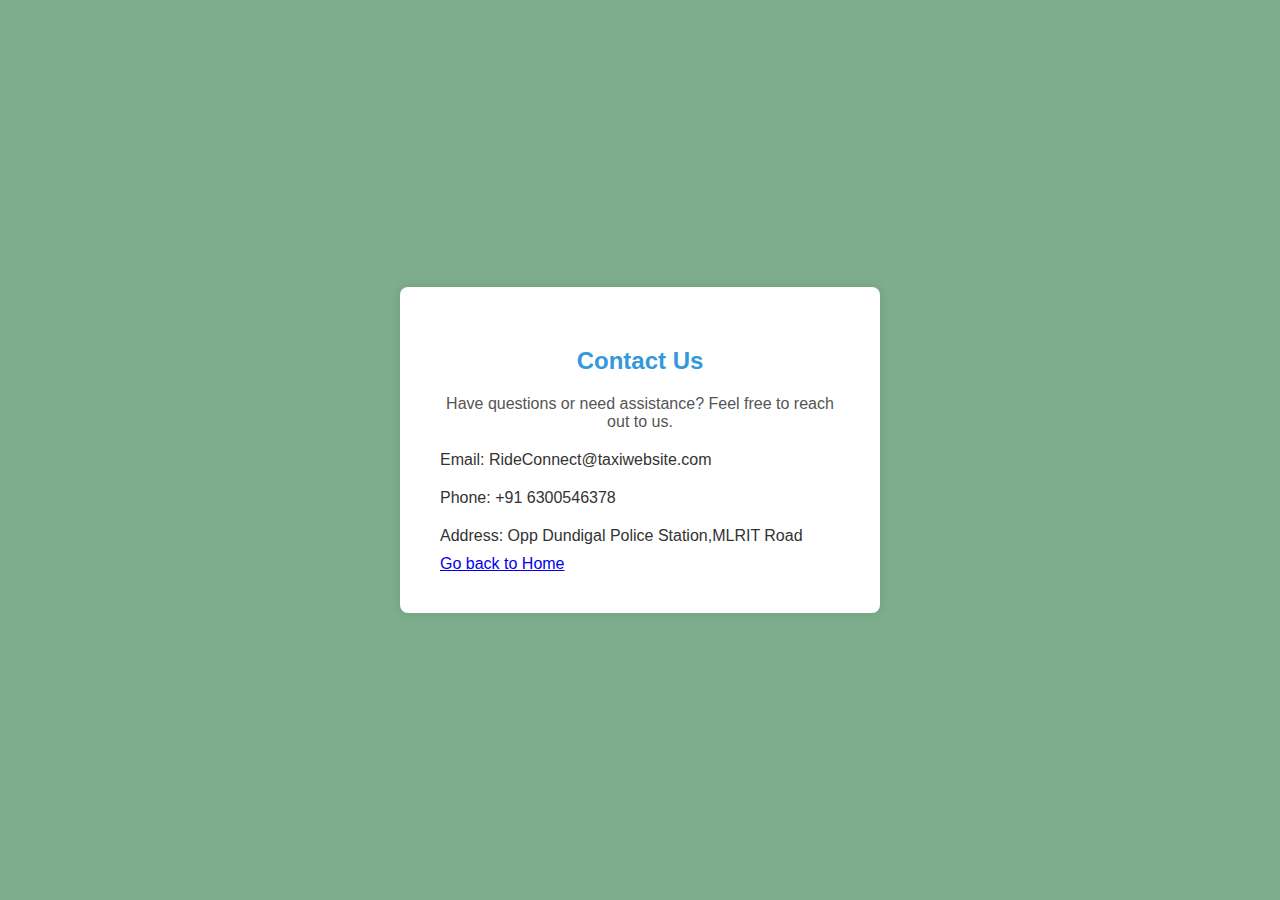
<file: contact.html>
<!DOCTYPE html>
<html lang="en">
<head>
    <meta charset="UTF-8">
    <meta name="viewport" content="width=device-width, initial-scale=1.0">
    <title>Contact Us</title>
    <style>
        body {
            font-family: Arial, sans-serif;
            background-color: #f4f4f4;
            margin: 0;
            padding: 0;
            display: flex;
            align-items: center;
            justify-content: center;
            height: 100vh;
        }

        .contact-container {
            background-color: #fff;
            padding: 40px;
            border-radius: 8px;
            box-shadow: 0 0 10px rgba(0, 0, 0, 0.1);
            max-width: 400px;
            width: 100%;
            text-align: center;
        }

        h2 {
            color: #3498db;
        }

        p {
            margin-top: 20px;
            color: #555;
        }

        .contact-details {
            text-align: left;
            margin-top: 20px;
        }

        .contact-details p {
            margin-bottom: 10px;
            color: #333;
        }
    </style>
    <style>
        body {
            background-color: #7dad8d; 
            margin: 0; 
            padding: 0; 
        }
    </style>
</head>
<body>
    <div class="contact-container">
        <h2>Contact Us</h2>
        <p>Have questions or need assistance? Feel free to reach out to us.</p>
        
        <div class="contact-details">
            <p>Email: RideConnect@taxiwebsite.com</p>
            <p>Phone: +91 6300546378</p>
            <p>Address: Opp Dundigal Police Station,MLRIT Road</p>

            <a href="index.html" class="Home">Go back to Home</a>
        </div>
    </div>
</body>
</html>
</file>
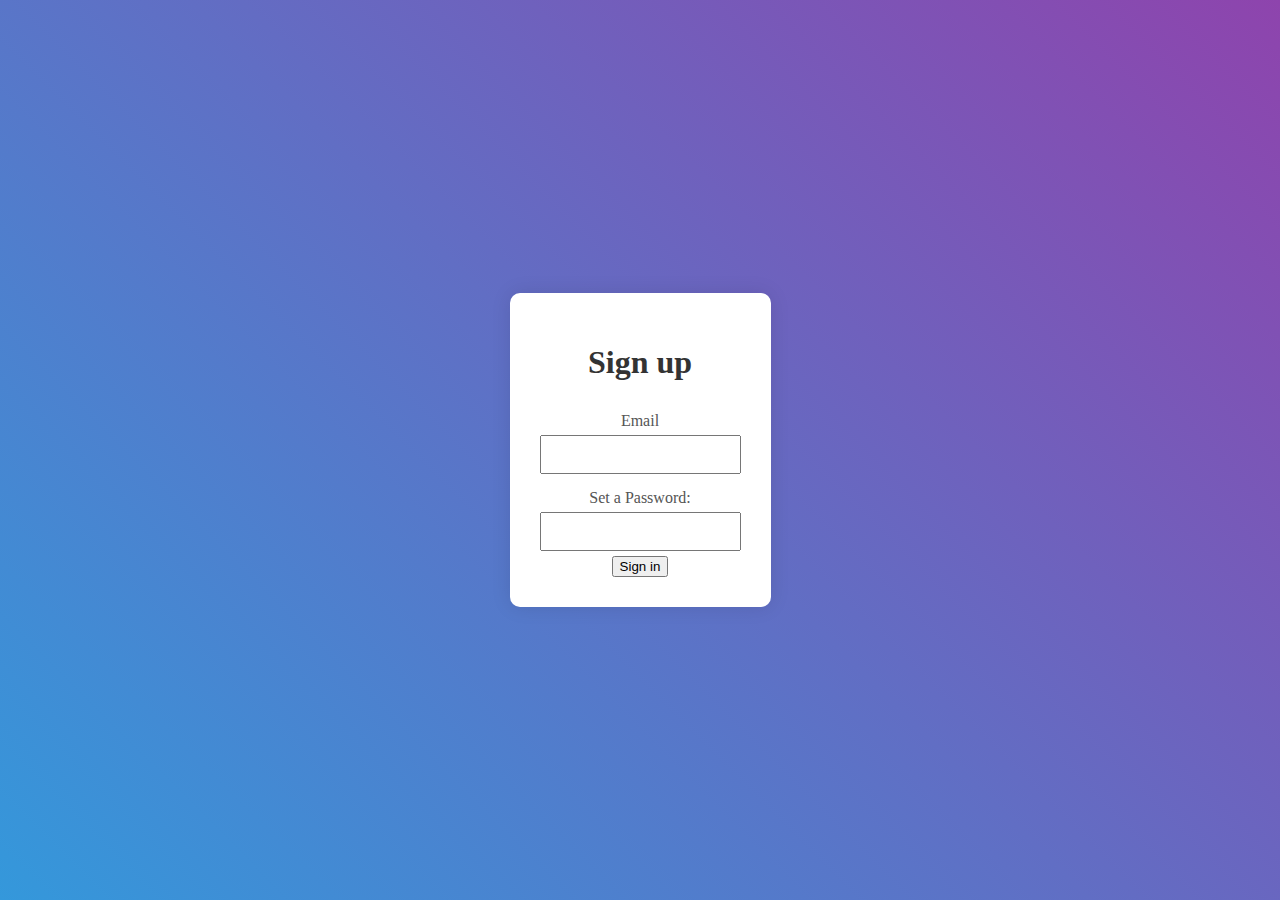
<file: create.html>
<!DOCTYPE html>
<html lang="en">
<head>
    <meta charset="UTF-8">
    <meta name="viewport" content="width=device-width, initial-scale=1.0">
    <link rel="stylesheet" href="stylee.css">
    <title>Sign up Page</title>
</head>
<body>
    <div class="container">
        <h1>Sign up</h1>
        <form id="loginForm">
            <label for="email">Email</label>
            <input type="text" id="Email" required>

            <label for="password">Set a Password:</label>
            <input type="password" id="password" required>

            

            <button type="submit">Sign in</button>
        </form>
    </div>
    <script>
        document.addEventListener('DOMContentLoaded', function () {
    const loginForm = document.getElementById('loginForm');

    loginForm.addEventListener('submit', function (event) {
        event.preventDefault();

        // Your login validation logic here

        // For demonstration purposes, just alert success
        alert('Account created!!');
    });
});
    </script>
</body>
</html>
</file>
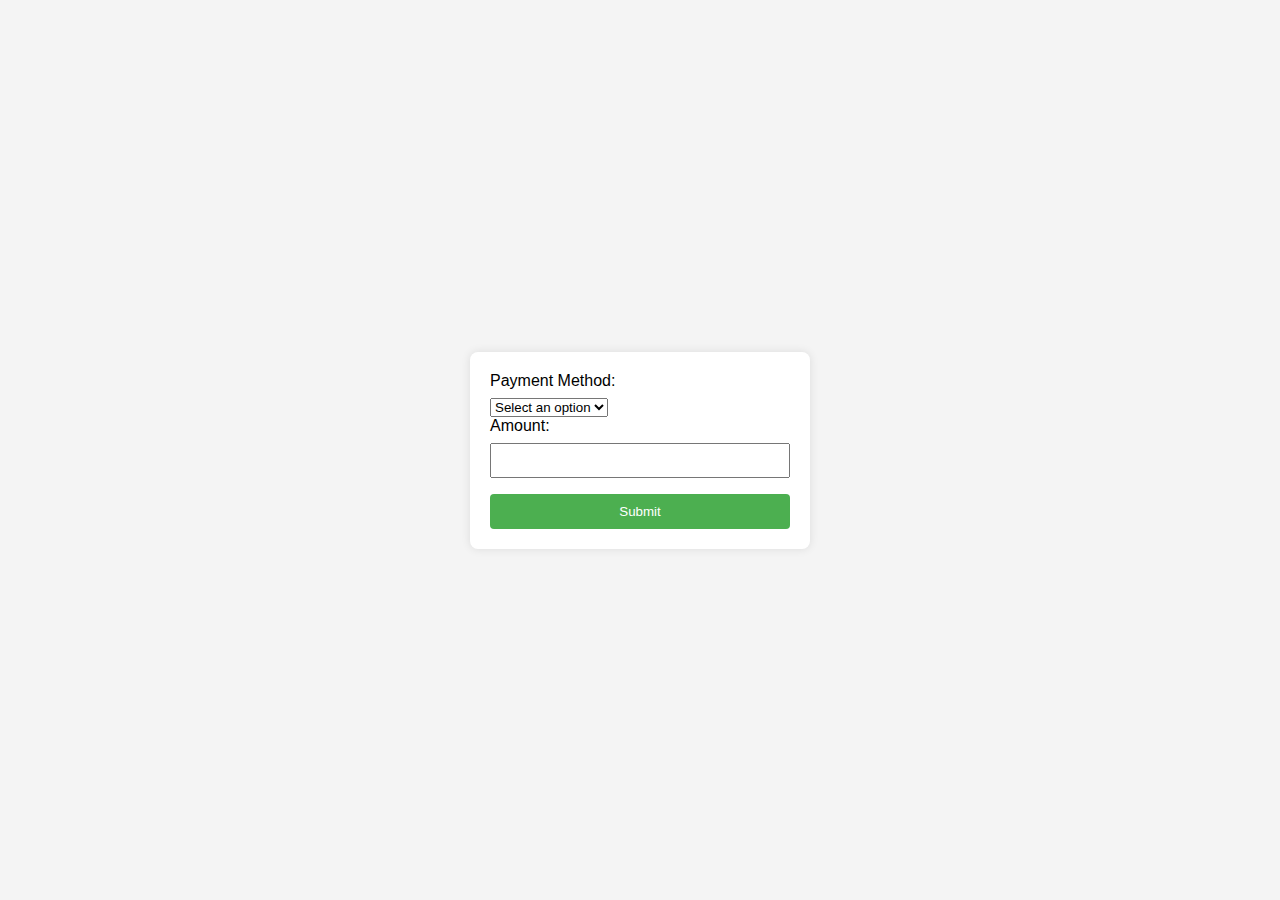
<file: creditcard.html>
<!DOCTYPE html>
<html lang="en">
<head>
    <meta charset="UTF-8">
    <meta name="viewport" content="width=device-width, initial-scale=1.0">
    <title>Cab Booking Payment</title>
    <style>
        body {
            font-family: Arial, sans-serif;
            background-color: #f4f4f4;
            margin: 0;
            padding: 0;
            display: flex;
            align-items: center;
            justify-content: center;
            height: 100vh;
        }

        #payment-form {
            background-color: #fff;
            padding: 20px;
            border-radius: 8px;
            box-shadow: 0 0 10px rgba(0, 0, 0, 0.1);
            width: 300px;
        }

        label {
            display: block;
            margin-bottom: 8px;
        }

        input {
            width: 100%;
            padding: 8px;
            margin-bottom: 16px;
            box-sizing: border-box;
        }

        button {
            background-color: #4caf50;
            color: #fff;
            padding: 10px;
            border: none;
            border-radius: 4px;
            cursor: pointer;
            width: 100%;
        }
    </style>
</head>
<body>

<div id="payment-form">
    <label for="payment-method">Payment Method:</label>
    <select id="payment-method" onchange="toggleCardFields()">
        <option selected disabled>Select an option</option>

        <option value="cash">Pay via Cash</option>

        <option value="card">Card</option>


    </select>
<div>
    <label for="amount">Amount:</label>
        <input type="text" id="amount" required>
</div>

    <div id="card-fields" style="display: none;">
        <label for="card-number">Card Number:</label>
        <input type="text" id="card-number" required>

        <label for="expiry">Expiry Date:</label>
        <input type="text" id="expiry" placeholder="MM/YYYY" required>

        <label for="cvv">CVV:</label>
        <input type="text" id="cvv" required>

    </div>

    <button onclick="submitPayment()">Submit</button>
</div>

<script>
    function toggleCardFields() {
        const paymentMethod = document.getElementById("payment-method").value;
        const cardFields = document.getElementById("card-fields");

        if (paymentMethod === "card") {
            cardFields.style.display = "block";
        } else {
            cardFields.style.display = "none";
        }
    }

    function submitPayment() {
        const paymentMethod = document.getElementById("payment-method").value;

        if (paymentMethod === "card") {
            const cardNumber = document.getElementById("card-number").value;
            const expiry = document.getElementById("expiry").value;
            const cvv = document.getElementById("cvv").value;
            alert("Payment successfully done!!");

            window.location.href = 'thankyouforbooking.html';
        } else {
            alert("Cash payment on delivery");
            const amount = document.getElementById("amount").value;
            window.location.href = 'thankyouforbooking.html';
        }
    }
</script>

</body>
</html>
</file>
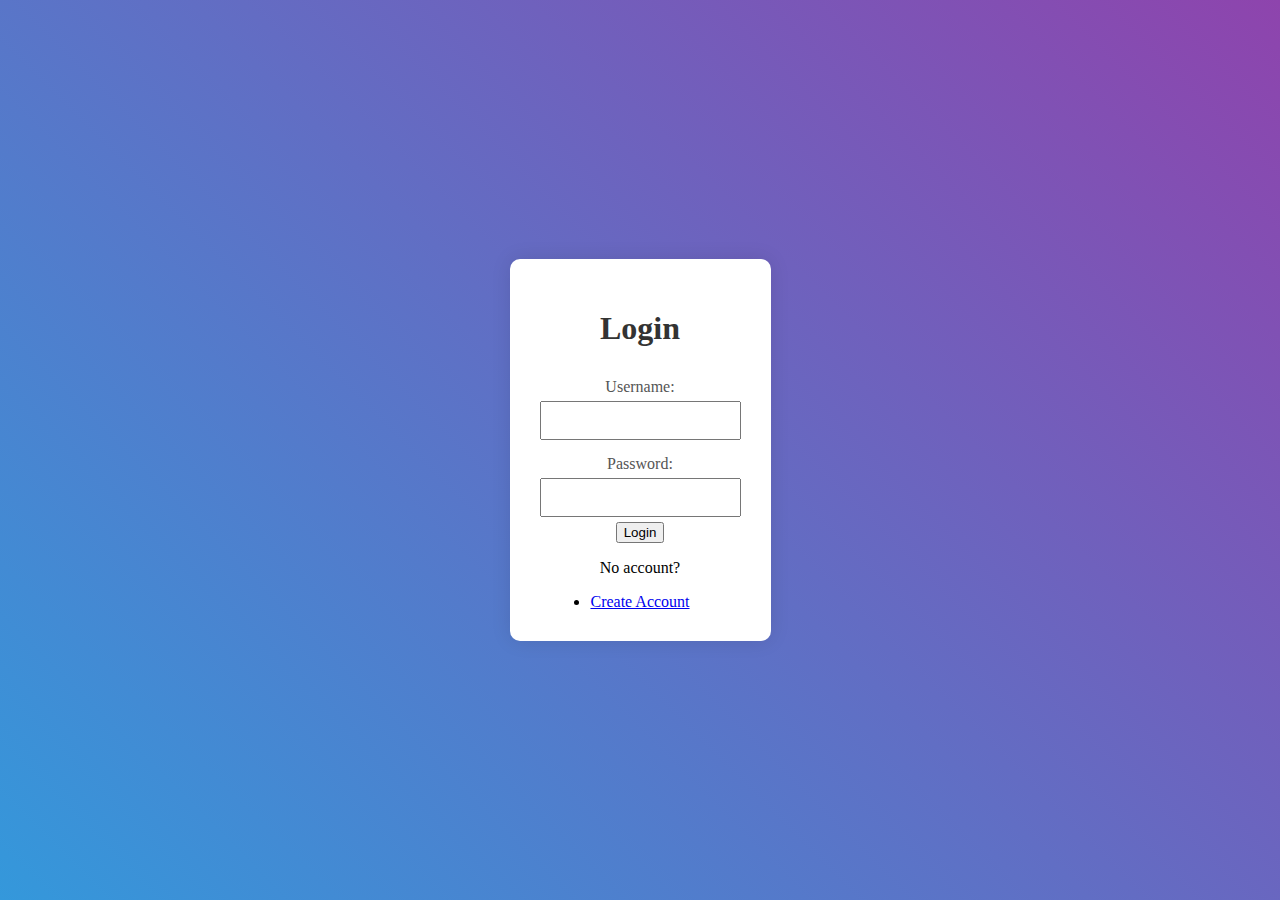
<file: login.html>
<!DOCTYPE html>
<html lang="en">
<head>
    <meta charset="UTF-8">
    <meta name="viewport" content="width=device-width, initial-scale=1.0">
    <link rel="stylesheet" href="stylee.css">
    <script defer src="scriptt.js"></script>
    <title>Login Page</title>
</head>
<body>
    <div class="container">
        <h1>Login</h1>
        <form id="loginForm">
            <label for="username">Username:</label>
            <input type="text" id="username" required>

            <label for="password">Password:</label>
            <input type="password" id="password" required>

            <button type="submit">Login</button>

            <p>No account?</p><li><a href="create.html">Create Account</a></li>
       
    </div>
</body>
</html>
</file>
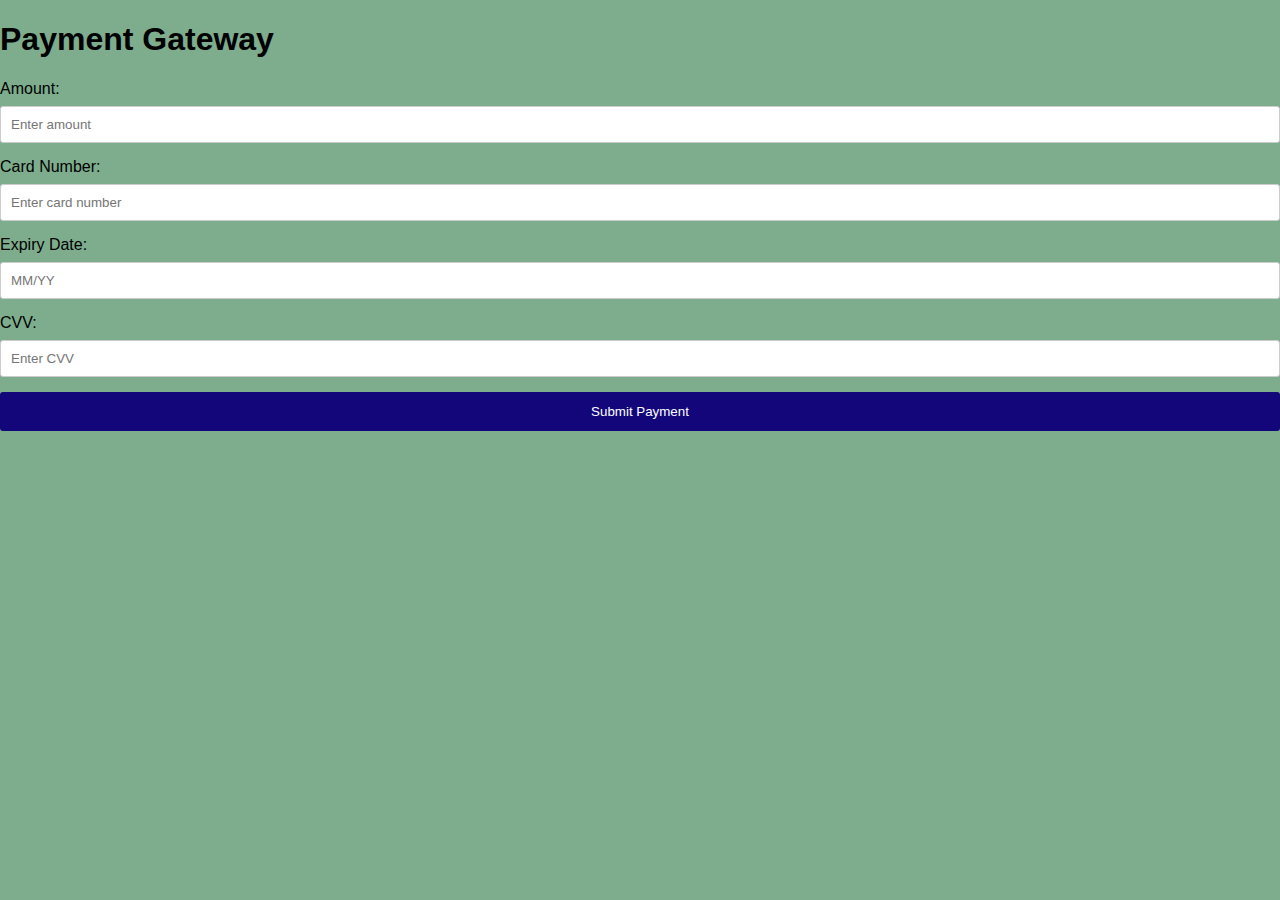
<file: payment.html>
<!DOCTYPE html>
<html lang="en">
<head>
    <meta charset="UTF-8">
    <meta name="viewport" content="width=device-width, initial-scale=1.0">
    <link rel="stylesheet" href="styles.css">
    <title>Payment Gateway</title>
    <style>
        body {
            background-color: #7dad8d; 
            margin: 0; 
            padding: 0; 
        }
    </style>
</head>
<body>
    <div class="container">
        <h1>Payment Gateway</h1>
        <form id="paymentForm">
            <label for="amount">Amount:</label>
            <input type="number" id="amount" placeholder="Enter amount" required>
            <label for="cardNumber">Card Number:</label>
            <input type="text" id="cardNumber" placeholder="Enter card number" required>
            <label for="expiryDate">Expiry Date:</label>
            <input type="text" id="expiryDate" placeholder="MM/YY" required>
            <label for="cvv">CVV:</label>
            <input type="text" id="cvv" placeholder="Enter CVV" required>
            <button type="button" onclick="processPayment()">Submit Payment</button>
        </form>
    </div>
    <script src="script.js"></script>
</body>
</html>
</file>
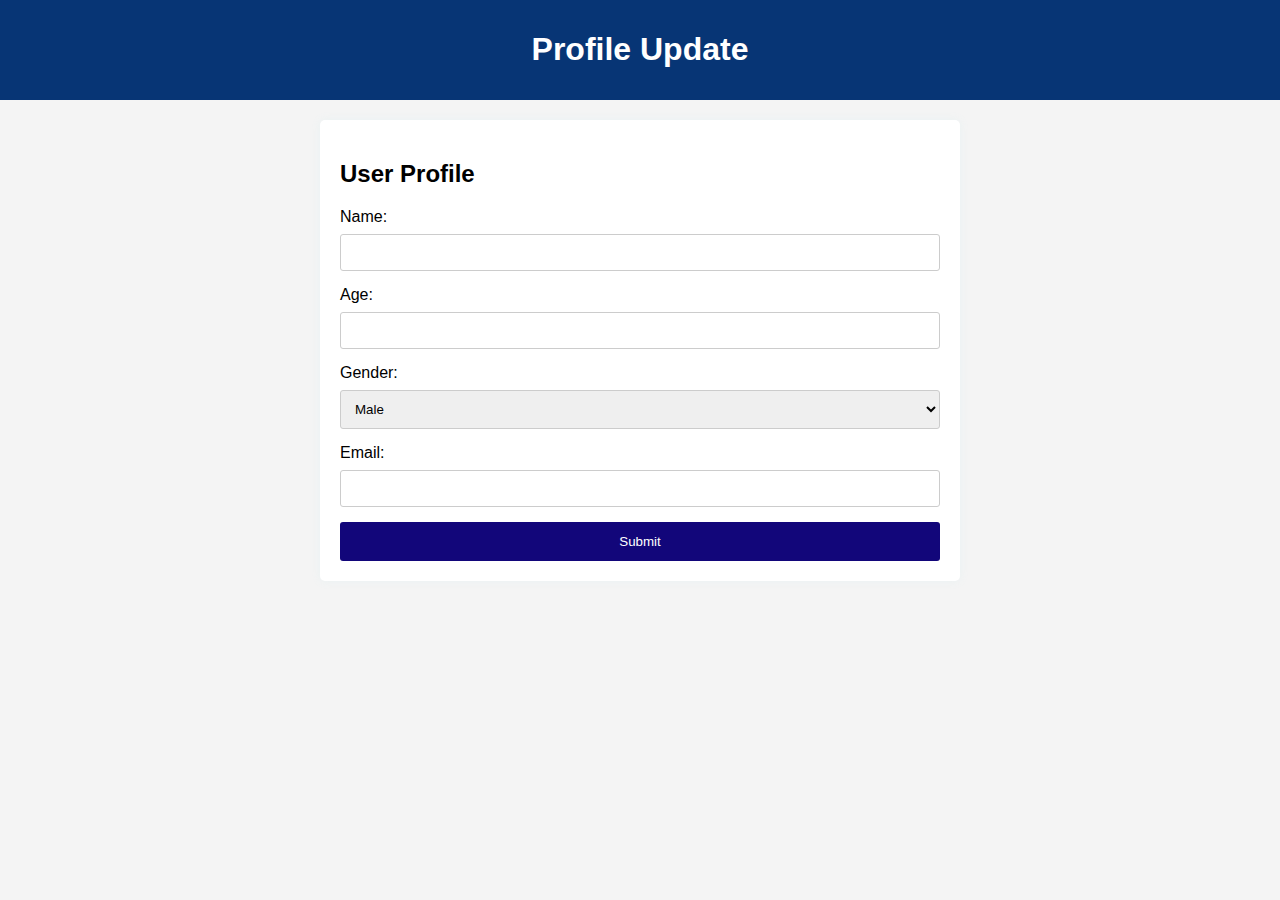
<file: profile.html>
<!DOCTYPE html>
<html lang="en">
<head>
    <meta charset="UTF-8">
    <meta name="viewport" content="width=device-width, initial-scale=1.0">
    <link rel="stylesheet" href="styles.css">
    <title>Booking - Profile</title>
</head>
<body>

    <header>
        <h1>Profile Update</h1>
    </header>

    <div class="profile-container">
        <h2>User Profile</h2>
        <form id="profileForm">
            <label for="name">Name:</label>
            <input type="text" id="name" name="name" required>

            <label for="age">Age:</label>
            <input type="number" id="age" name="age" required>

            <label for="gender">Gender:</label>
            <select id="gender" name="gender" required>
                <option value="male">Male</option>
                <option value="female">Female</option>
                <option value="other">Other</option>
            </select>

            <label for="email">Email:</label>
            <input type="email" id="email" name="email" required>

            <button type="button" onclick="submitProfile()">Submit</button>
        </form>
    </div>

    <script src="scripttt.js"></script>
</body>
</html>
</file>
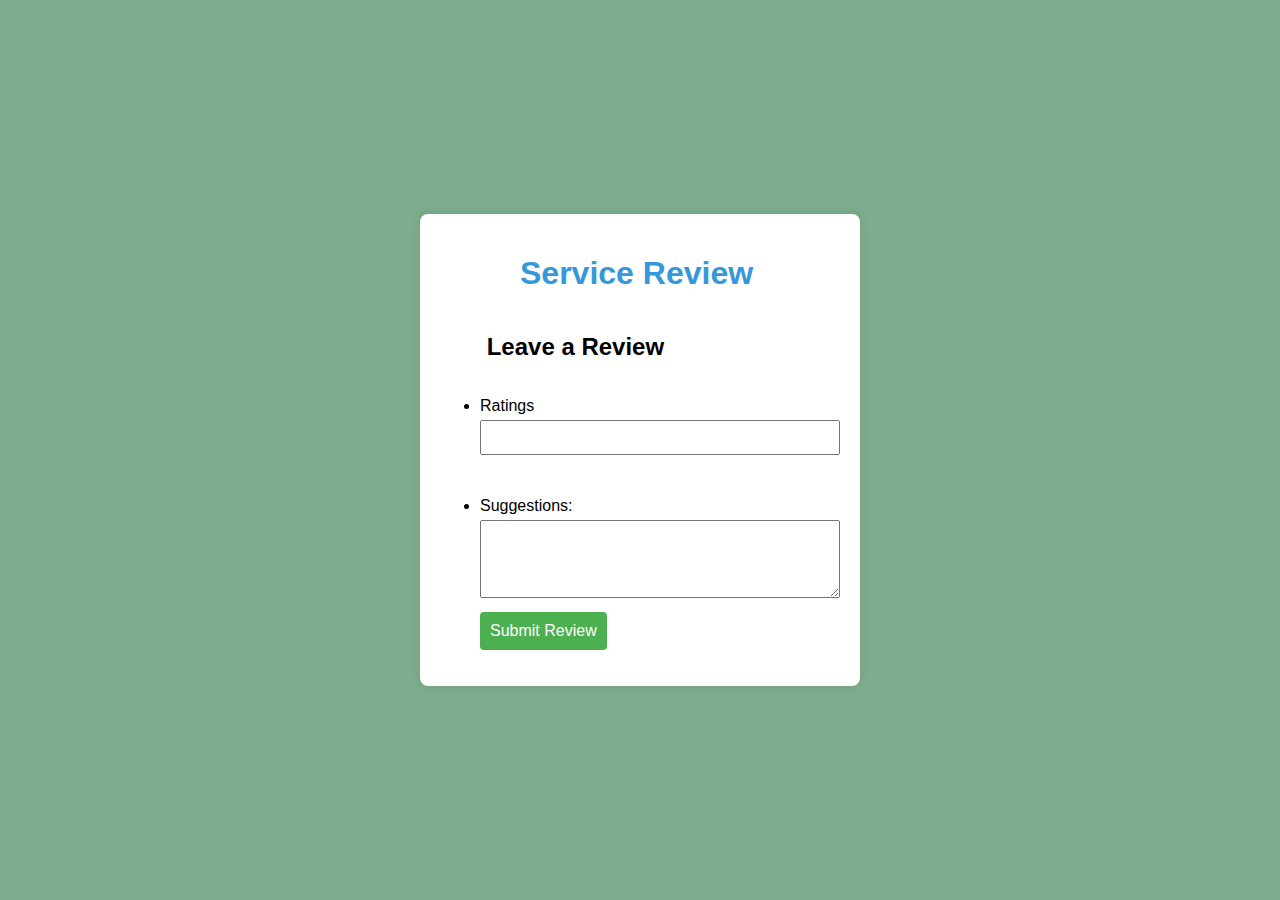
<file: review.html>
<!DOCTYPE html>
<html lang="en">
<head>
  <meta charset="UTF-8">
  <meta name="viewport" content="width=device-width, initial-scale=1.0">
  <link rel="stylesheet" href="styless.css">
  <title>Service Review</title>
  <style>
    h1{
        color: #3498db;
    }
    body {
        background-color: #7dad8d; 
        margin: 0; 
        padding: 0; 
    }
</style>
</head>
<body>
  <div class="container">
    <h1>&nbsp;&nbsp;&nbsp;&nbsp;&nbsp;&nbsp;&nbsp;&nbsp;&nbsp;Service Review</h1>
    <div id="reviews-container"></div>
    <div id="review-form">
      <h2>&nbsp;&nbsp;&nbsp;&nbsp;&nbsp;&nbsp;&nbsp;Leave a Review</h2>
      <ul>
        <li>
      <label for="rating">Ratings</label>
      <input type="number" id="rating" min="1" max="5" required>
        </li>
        </ul>

        <ul>
            <li>
                <label for="suggestions">Suggestions:</label>
                <textarea id="suggestions" rows="4"></textarea>
                <button onclick="submitReview()">Submit Review</button>
            </li>
        </ul>
    </div>
  </div>

  <script src="script.js"></script>
</body>
</html>
</file>
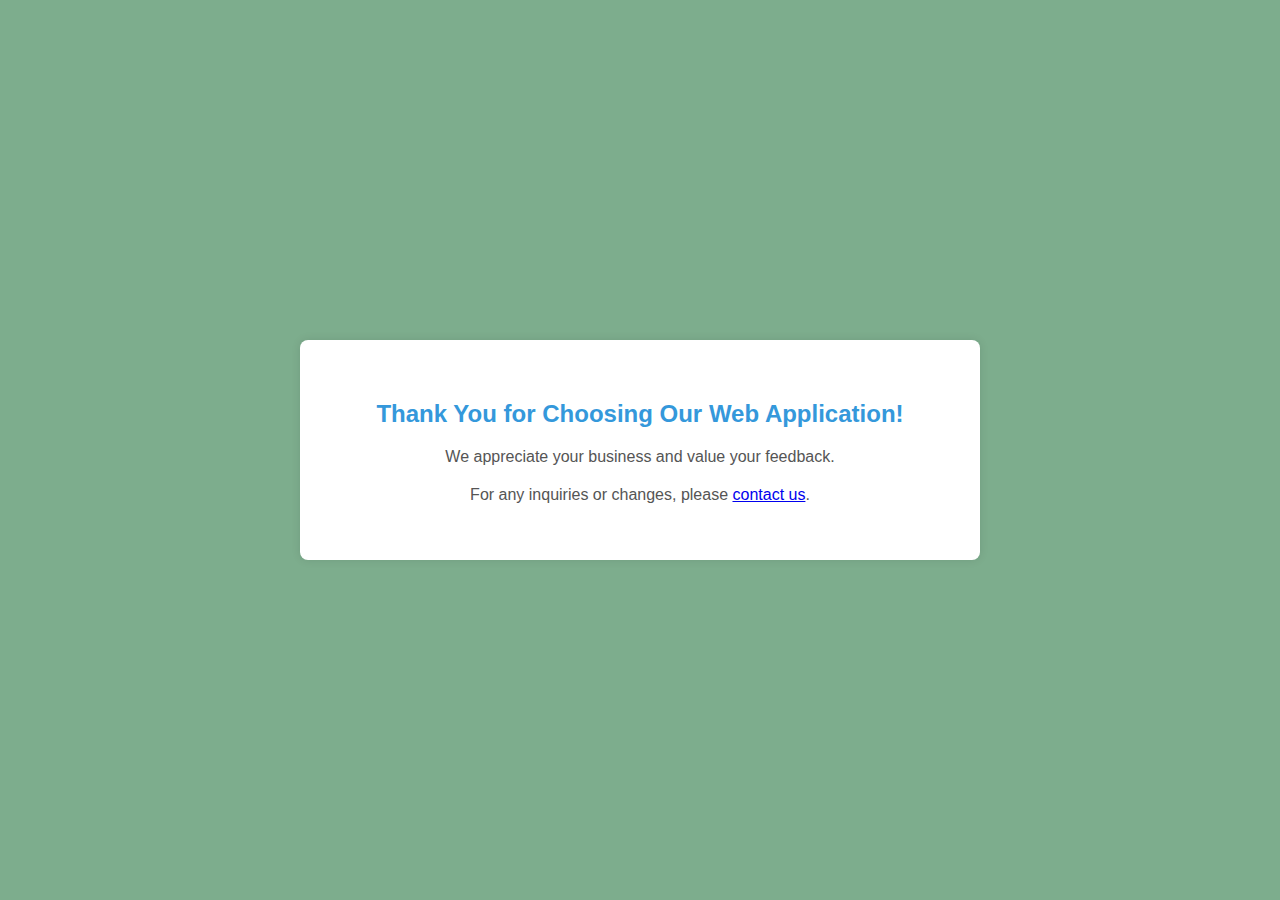
<file: thankyou.html>
<!DOCTYPE html>
<html lang="en">
<head>
    <meta charset="UTF-8">
    <meta name="viewport" content="width=device-width, initial-scale=1.0">
    <title>Thank You for Choosing Our Web Application</title>
    <style>
        body {
            font-family: Arial, sans-serif;
            background-color: #f4f4f4;
            margin: 0;
            padding: 0;
            display: flex;
            align-items: center;
            justify-content: center;
            height: 100vh;
        }

        .review-container {
            background-color: #fff;
            padding: 40px;
            border-radius: 8px;
            box-shadow: 0 0 10px rgba(0, 0, 0, 0.1);
            max-width: 600px;
            width: 100%;
            text-align: center;
        }

        h2 {
            color: #3498db;
        }

        p {
            margin-top: 20px;
            color: #555;
        }

        .review-link {
            color: #3498db;
            text-decoration: none;
            font-weight: bold;
        }

        .review-link:hover {
            text-decoration: underline;
        }
    </style>
    <style>
        body {
            background-color: #7dad8d; 
            margin: 0; 
            padding: 0; 
        }
    </style>
</head>
<body>
    <div class="review-container">
        <h2>Thank You for Choosing Our Web Application!</h2>
        <p>We appreciate your business and value your feedback.</p>
        <p>For any inquiries or changes, please <a href="contact.html">contact us</a>.</p>
    </div>
</body>
</html>
</file>
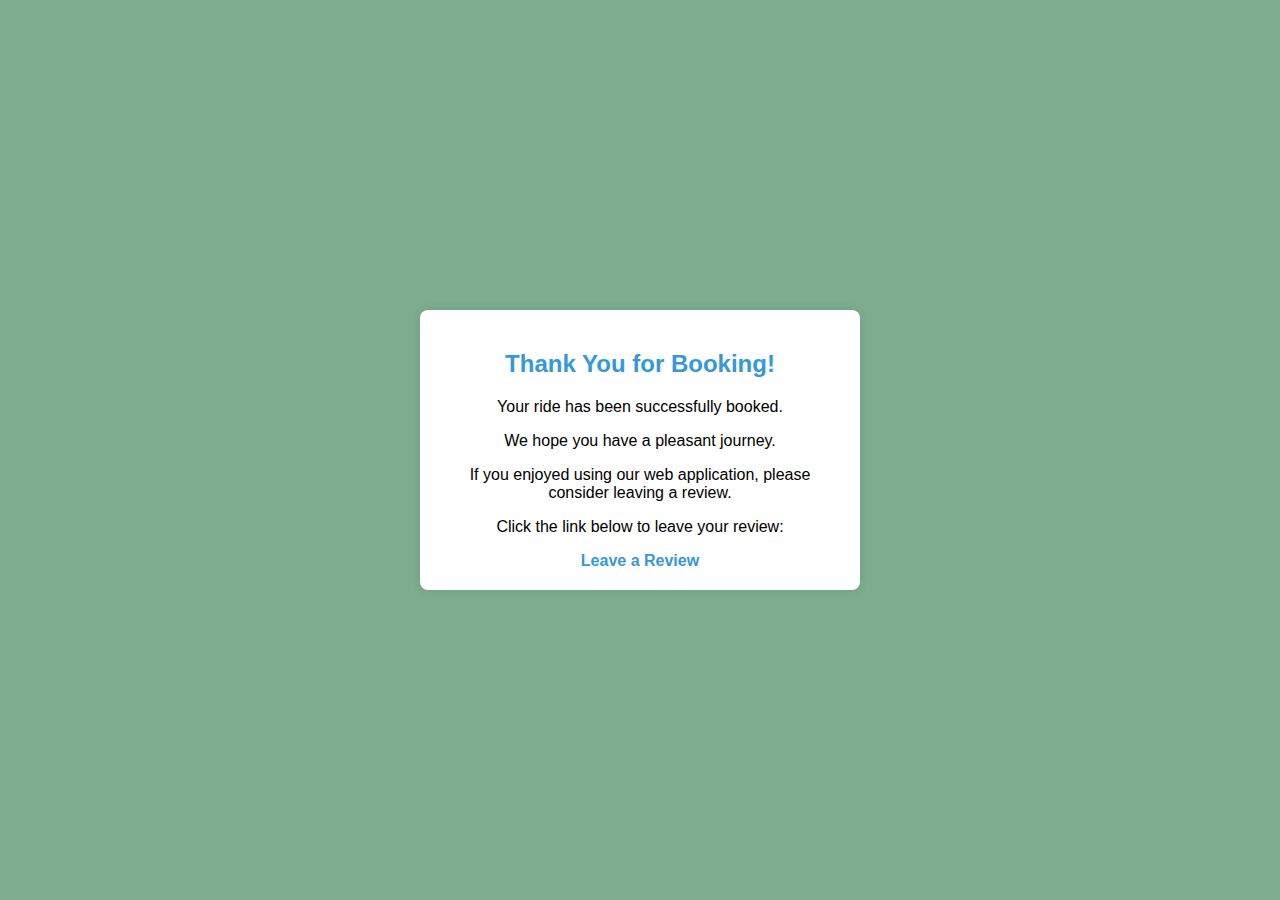
<file: thankyouforbooking.html>
<!DOCTYPE html>
<html lang="en">
<head>
    <meta charset="UTF-8">
    <meta name="viewport" content="width=device-width, initial-scale=1.0">
    <title>Thank You for Booking</title>
    <style>
        body {
            font-family: Arial, sans-serif;
            background-color: #f4f4f4;
            margin: 0;
            padding: 0;
            display: flex;
            align-items: center;
            justify-content: center;
            height: 100vh;
        }

        .thank-you-container {
            background-color: #fff;
            padding: 20px;
            border-radius: 8px;
            box-shadow: 0 0 10px rgba(0, 0, 0, 0.1);
            max-width: 400px;
            width: 100%;
            text-align: center;
        }

        h2 {
            color: #3498db;
        }

        p {
            margin-top: 15px;
        }

        a {
            color: #3498db;
            text-decoration: none;
            font-weight: bold;
        }

        a:hover {
            text-decoration: underline;
        }
    </style>
    <style>
        body {
            background-color: #7dad8d; 
            margin: 0; 
            padding: 0; 
        }
    </style>
</head>
<body>
    <div class="thank-you-container">
        <h2>Thank You for Booking!</h2>
        <p>Your ride has been successfully booked.</p>
        <p>We hope you have a pleasant journey.</p>
        <p>If you enjoyed using our web application, please consider leaving a review.</p>
        
        <p>Click the link below to leave your review:</p>
        <a href="review.html" class="review-link">Leave a Review</a>
    </div>
</body>
</html>
</file>
<file: stylee.css>
body {
    display: flex;
    align-items: center;
    justify-content: center;
    height: 100vh;
    margin: 0;
    background: linear-gradient(45deg, #3498db, #8e44ad);
}

.container {
    background-color: #fff;
    padding: 30px;
    border-radius: 10px;
    box-shadow: 0 0 20px rgba(0, 0, 0, 0.1);
    text-align: center;
}

h1 {
    color: #333;
}

form {
    display: flex;
    flex-direction: column;
    align-items: center;
}

label {
    margin-top: 10px;
    color: #555;
}

input {
    width: 100%;
    padding: 10px;
    margin: 5px 0;
    box-sizing: border-box;
}
</file>
<file: styles.css>
body {
    font-family: 'Segoe UI', Tahoma, Geneva, Verdana, sans-serif;
    margin: 0;
    padding: 0;
    background-color: #f4f4f4;
}

header {
    background-color: #073575;
    color: white;
    padding: 10px;
    text-align: center;
}

.profile-container {
    max-width: 600px;
    margin: 20px auto;
    background-color: #fff;
    padding: 20px;
    border-radius: 5px;
    box-shadow: 0 0 10px rgba(144, 222, 238, 0.1);
}

form {
    display: flex;
    flex-direction: column;
}

label {
    margin-bottom: 8px;
}

input, select {
    padding: 10px;
    margin-bottom: 15px;
    border: 1px solid #ccc;
    border-radius: 3px;
}

button {
    background-color: #12067a;
    color: white;
    padding: 12px;
    border: none;
    border-radius: 3px;
    cursor: pointer;
}

button:hover {
    background-color: #555;
}
</file>
<file: styless.css>
body {
    font-family: Arial, sans-serif;
    background-color: #f4f4f4;
    margin: 0;
    display: flex;
    align-items: center;
    justify-content: center;
    height: 100vh;
  }
  
  .container {
    background-color: #fff;
    border-radius: 8px;
    box-shadow: 0 0 10px rgba(0, 0, 0, 0.1);
    padding: 20px;
    width: 400px;
  }
  
  #reviews-container {
    margin-bottom: 20px;
  }
  
  #review-form {
    display: flex;
    flex-direction: column;
    align-items: left;
  }
  
  label {
    margin-top: 10px;
  }
  
  input, textarea {
    width: 100%;
    padding: 8px;
    margin-top: 5px;
    margin-bottom: 10px;
    box-sizing: border-box;
  }
  
  button {
    background-color: #4caf50;
    color: #fff;
    border: none;
    padding: 10px;
    border-radius: 4px;
    cursor: pointer;
    font-size: 16px;
  }
  
  button:hover {
    background-color: #45a049;
  }
</file>
